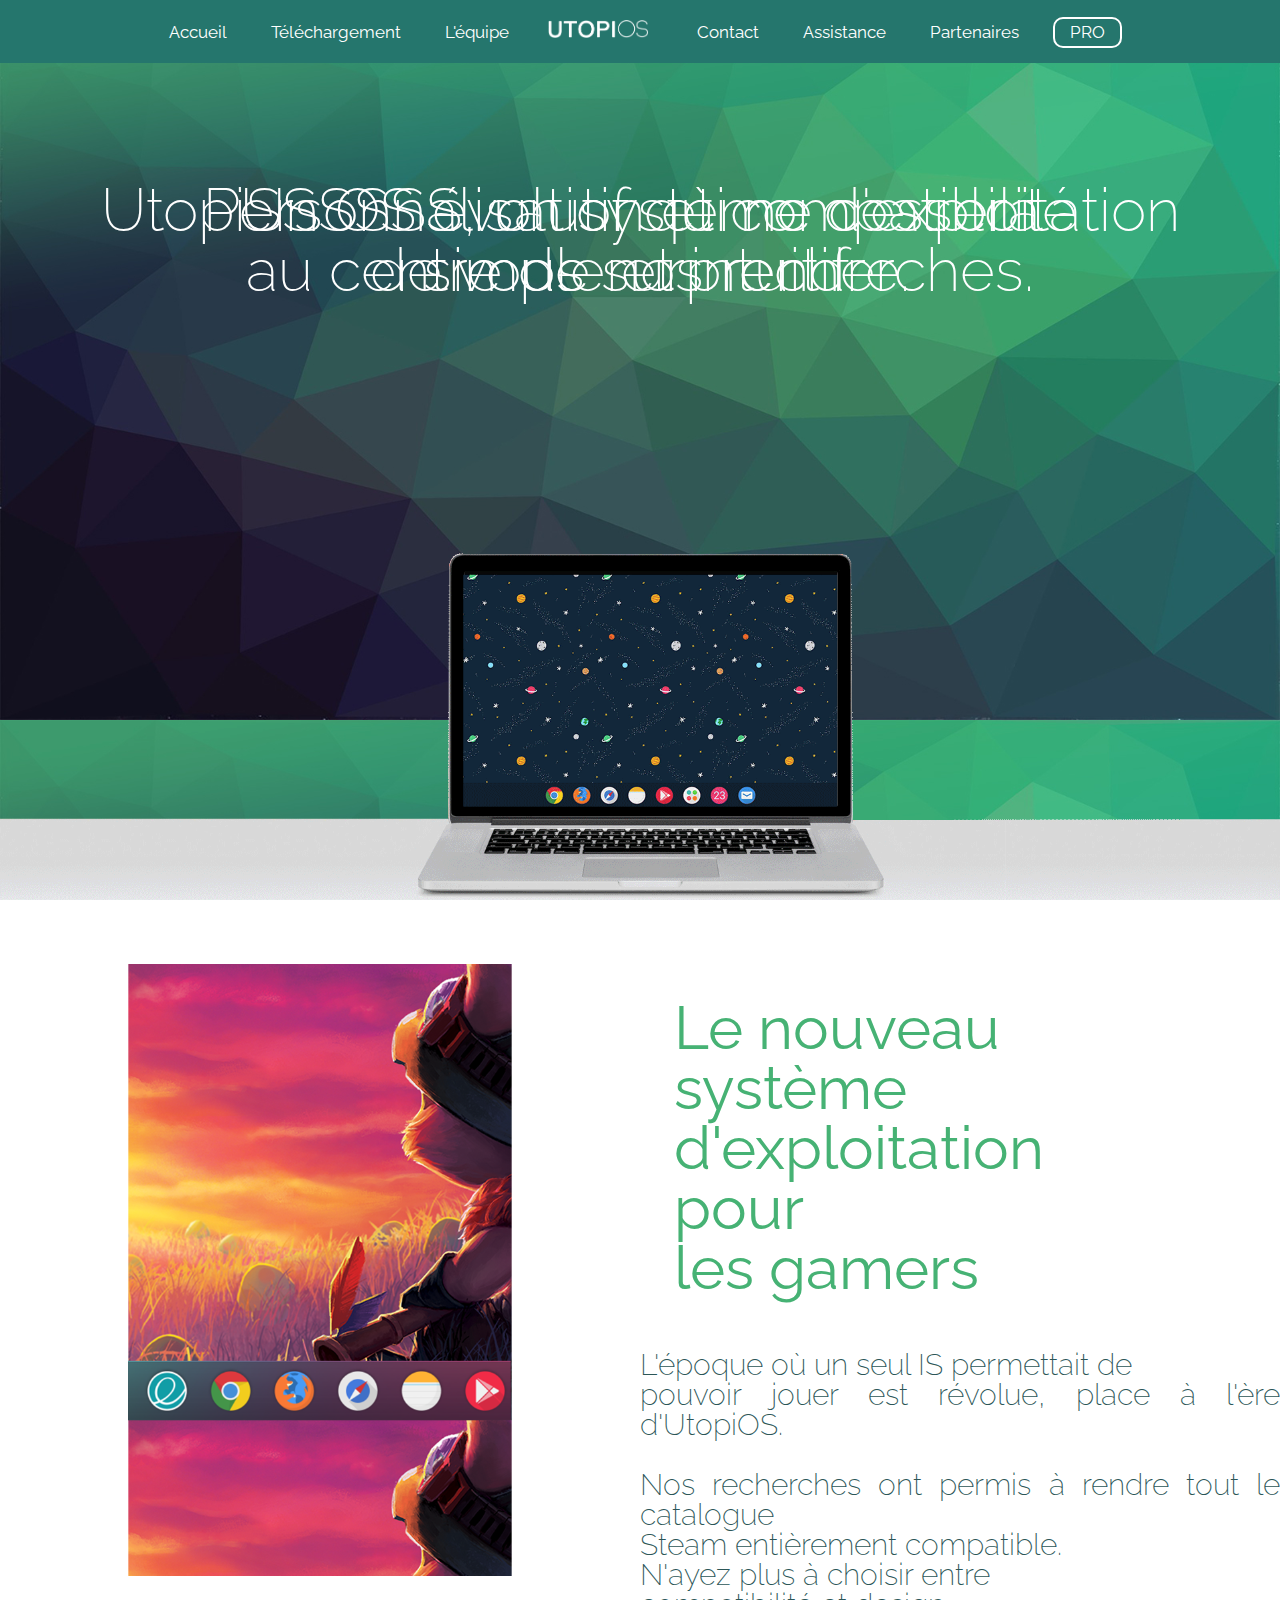
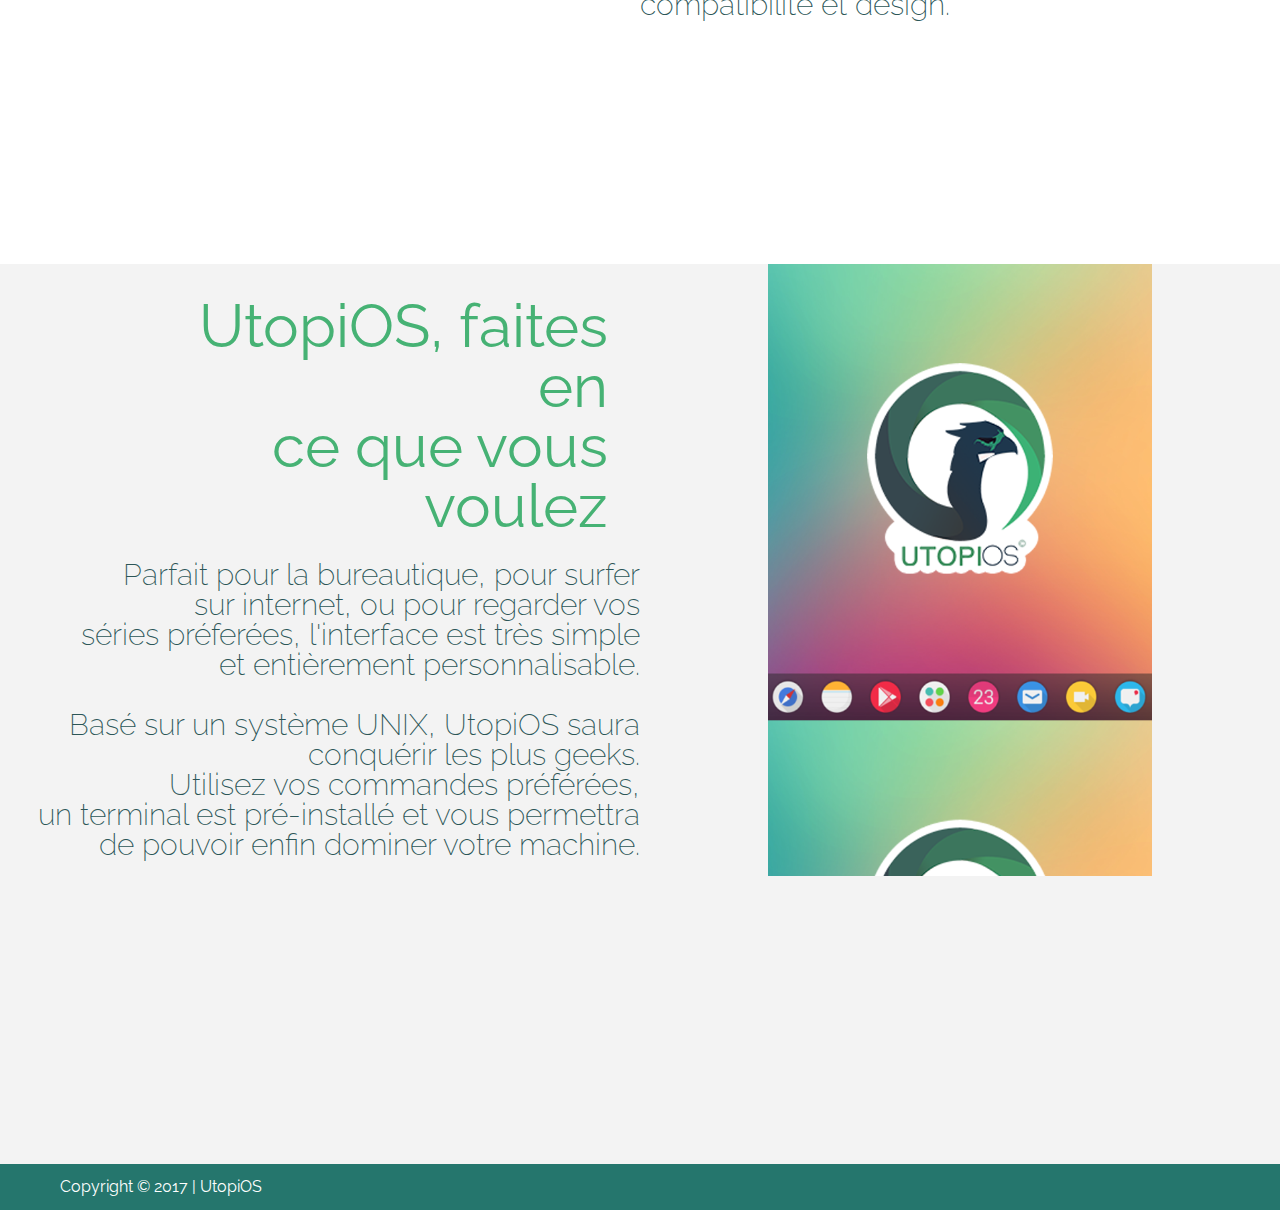
<file: index.html>
<html>
  <head>
    <title>UtopiOS</title>
    <meta charset="utf-8">

    <link rel="icon" type="image/ico" href="../ressources_communes/LogoUtopiOSFav.ico" />

    <link rel="stylesheet" type="text/css" media="all" href="accueil/style.css">

    <link href="https://fonts.googleapis.com/css?family=Raleway:200,400,500,700" rel="stylesheet">
  </head>

<body>


<!-- Menu, il reste collé en haut de la page pendant la navigation -->
<div id="menu">
    <ul>
        <li><a href="index.html">Accueil</a></li>
        <li><a href="telechargement/telechargement.html">Téléchargement</a></li>
        <li><a href="equipe/equipe.html">L'équipe</a></li>
        <a class="logo" href="index.html"><img src="ressources_communes/utopi.png" height="18px" width="100px"></a>
        <li><a href="contact/contact.html">Contact</a></li>
        <li><a href="assistance/assistance.html">Assistance</a></li>
        <li><a href="partenaires/partenaires.html">Partenaires</a></li>
    	<li class="pro"><a href="pro/pro.html">PRO</a></li>
    </ul>
</div>

<div id="bloc1">
        <h1 class="slide-1">UtopiSSSSSS, un système d'exploitation<br>simple et intuitif.</h1>
        <h1 class="slide-2">Personnalisation et compatibilité<br>au centre de nos recherches.</h1>
        <h1 class="slide-3">Un OS évolutif qui ne cessera<br>de vous surprendre.</h1>
    <div id="laptop">
      <img src="accueil/moking.gif" width="100%">
    </div>
</div>



<div id="bloc2">
      <div id="titre1">
          <h1 class="titre">Le nouveau système<br>d'exploitation pour<br>les gamers</h1>
      </div>
      <div id="contenu1">
            <p>L'époque où un seul IS permettait de<br>
              pouvoir jouer est révolue, place à l'ère d'UtopiOS.<br><br>
              Nos recherches ont permis à rendre tout le catalogue<br>
              Steam entièrement compatible.<br>
              N'ayez plus à choisir entre<br>
              compatibilité et design.</p>

      </div>
      <div id="carre1">
      </div>
</div>

<div id="bloc3">
      <div id="titre2">
          <h1 class="titre">UtopiOS, faites en<br>ce que vous voulez</h1>
      </div>
      <div id="carre2">
      </div>
      <div id="contenu2">
        <p>Parfait pour la bureautique, pour surfer<br>
          sur internet, ou pour regarder vos<br>
          séries préferées, l'interface est très simple<br>
          et entièrement personnalisable.<br><br>
          Basé sur un système UNIX, UtopiOS saura<br>
          conquérir les plus geeks.<br>
          Utilisez vos commandes préférées,<br>
          un terminal est pré-installé et vous permettra<br>
          de pouvoir enfin dominer votre machine.</p>
      </div>
</div>

<div id="footer2">
	Copyright © 2017 | UtopiOS
</div>

</body>
</html>
</file>
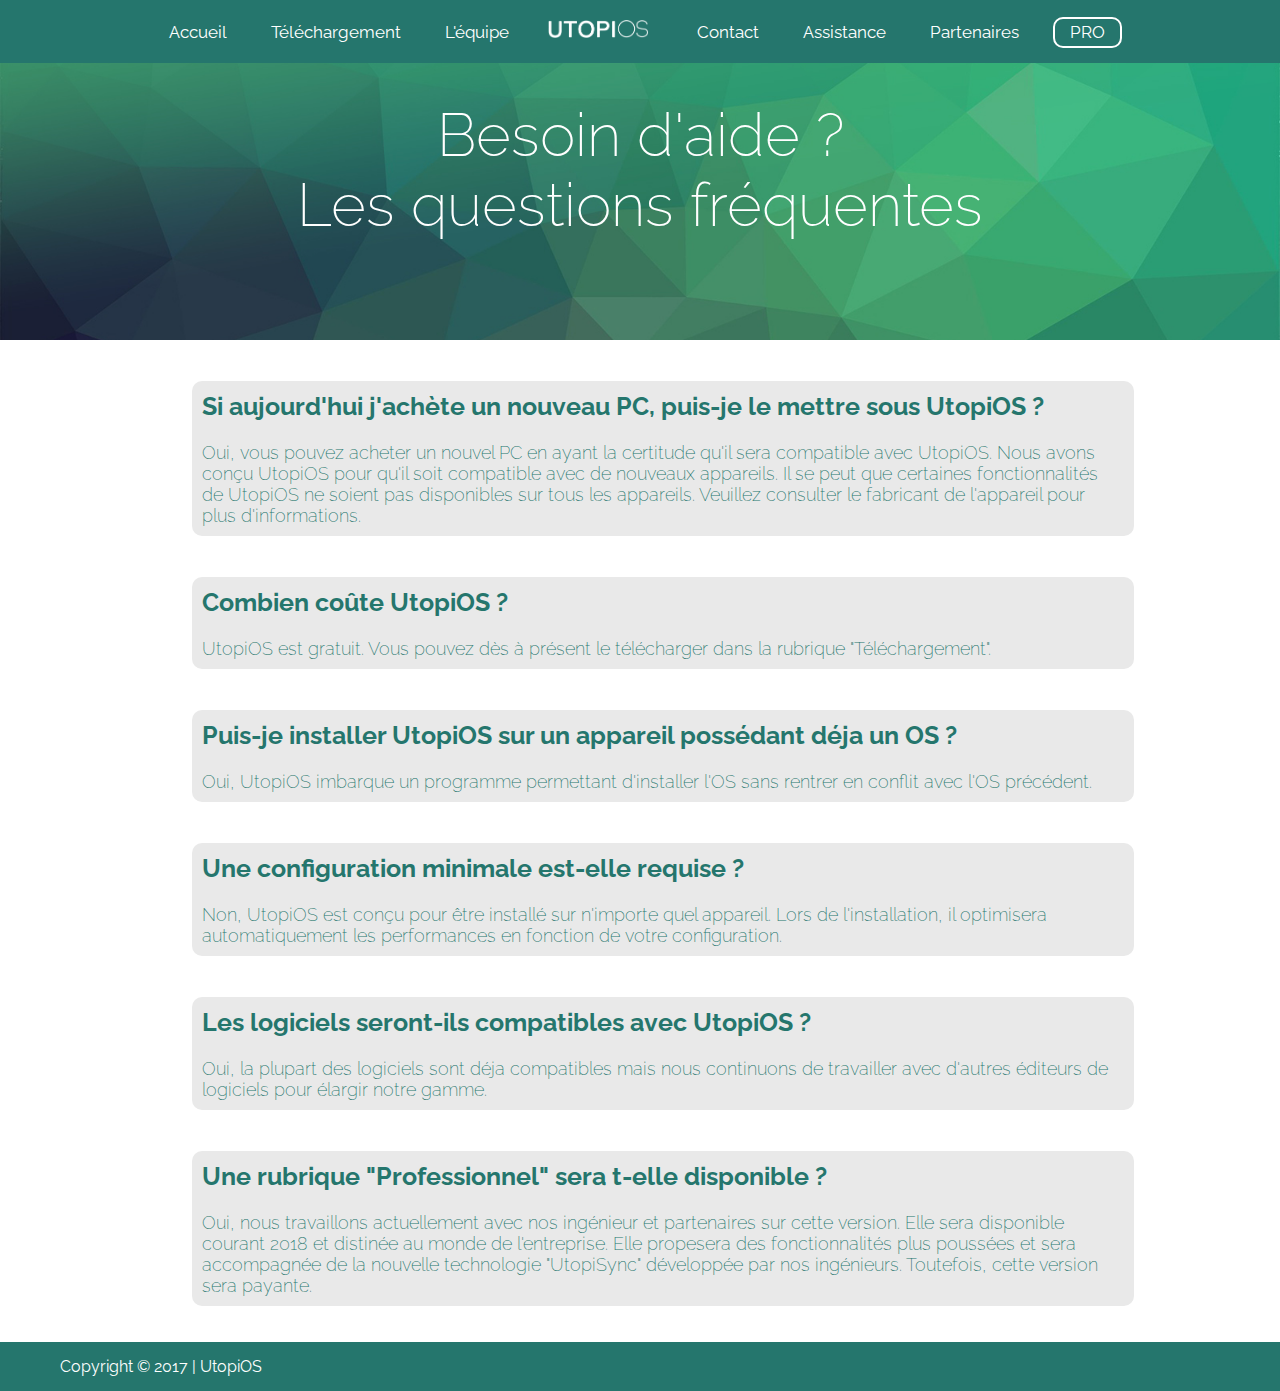
<file: assistance/assistance.html>
<html>
  <head>
    <title>Assistance - UtopiOS</title>
    <meta charset="utf-8">
    <link rel="icon" type="image/ico" href="../ressources_communes/LogoUtopiOSFav.ico" />
    <link rel="stylesheet" type="text/css" media="all" href="style.css">
    <link href="https://fonts.googleapis.com/css?family=Raleway:200,400,500,700" rel="stylesheet">
  </head>

<body>


<!-- Menu, il reste collé en haut de la page pendant la navigation -->
<div id="menu">
    <ul>
        <li><a href="../index.html">Accueil</a></li>
        <li><a href="../telechargement/telechargement.html">Téléchargement</a></li>
        <li><a href="../equipe/equipe.html">L'équipe</a></li>
        <a class="logo" href="../index.html"><img src="../ressources_communes/utopi.png" height="18px" width="100px"></a>
        <li><a href="../contact/contact.html">Contact</a></li>
        <li><a href="../assistance/assistance.html">Assistance</a></li>
        <li><a href="../partenaires/partenaires.html">Partenaires</a></li>
		<li class="pro"><a href="../pro/pro.html">PRO</a></li>
    </ul>
</div>


<div id="titre">
			<h1>Besoin d'aide ?</br>Les questions fréquentes</h1>
</div>


		<div id="question1">
			
				<p class='question'><span class="q">Si aujourd'hui j'achète un nouveau PC, puis-je le mettre sous UtopiOS ?</span></br></br>Oui, vous pouvez acheter un nouvel PC en ayant la certitude qu'il sera compatible avec UtopiOS. Nous avons conçu UtopiOS pour qu'il soit compatible avec de nouveaux appareils. Il se peut que certaines fonctionnalités de UtopiOS ne soient pas disponibles sur tous les appareils. Veuillez consulter le fabricant de l'appareil pour plus d'informations.</p>
				<p class='question'><span class="q">Combien coûte UtopiOS ?</span></br></br>UtopiOS est gratuit. Vous pouvez dès à présent le télécharger dans la rubrique "Téléchargement".</p>
				<p class='question'><span class="q">Puis-je installer UtopiOS sur un appareil possédant déja un OS ?</span></br></br>Oui, UtopiOS imbarque un programme permettant d'installer l'OS sans rentrer en conflit avec l'OS précédent.</p>
				<p class='question'><span class="q">Une configuration minimale est-elle requise ?</span></br></br>Non, UtopiOS est conçu pour être installé sur n'importe quel appareil. Lors de l'installation, il optimisera automatiquement les performances en fonction de votre configuration. </p>
				<p class='question'><span class="q">Les logiciels seront-ils compatibles avec UtopiOS ?</span></br></br>Oui, la plupart des logiciels sont déja compatibles mais nous continuons de travailler avec d'autres éditeurs de logiciels pour élargir notre gamme. </p>
				<p class='question'><span class="q">Une rubrique "Professionnel" sera t-elle disponible ?</span></br></br>Oui, nous travaillons actuellement avec nos ingénieur et partenaires sur cette version. Elle sera disponible courant 2018 et distinée au monde de l'entreprise. Elle propesera des fonctionnalités plus poussées et sera accompagnée de la nouvelle technologie "UtopiSync" développée par nos ingénieurs. Toutefois, cette version sera payante.</p><br /><br />
            
		</div>
      

     <div id="footer">
            Copyright © 2017 | UtopiOS
        </div> 

</body>
</html>
</file>
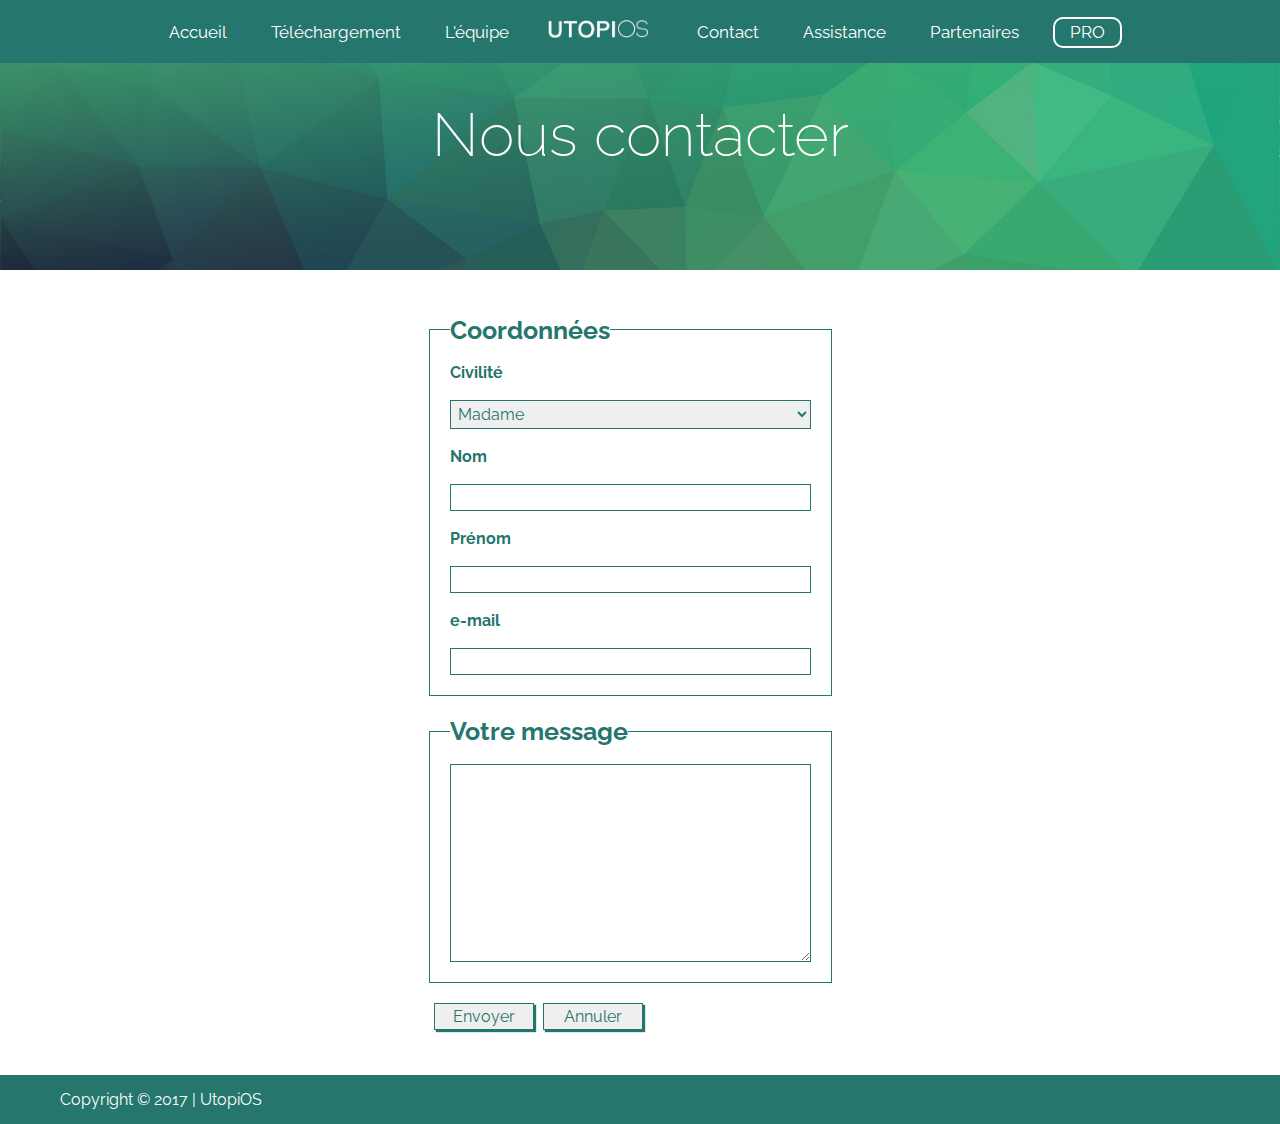
<file: contact/contact.html>
<html>
  <head>
    <title>Contact - UtopiOS</title>
    <meta charset="utf-8">

    <link rel="icon" type="image/ico" href="../ressources_communes/LogoUtopiOSFav.ico" />

    <link rel="stylesheet" type="text/css" media="all" href="../ressources_communes/menu.css">
    <link rel="stylesheet" type="text/css" media="all" href="style.css">

    <link href="https://fonts.googleapis.com/css?family=Raleway:200,400,500,700" rel="stylesheet">
  </head>

<body>


<!-- Menu, il reste collé en haut de la page pendant la navigation -->
<div id="menu">
    <ul>
        <li><a href="../index.html">Accueil</a></li>
        <li><a href="../telechargement/telechargement.html">Téléchargement</a></li>
        <li><a href="../equipe/equipe.html">L'équipe</a></li>
        <a class="logo" href="../index.html"><img src="../ressources_communes/utopi.png" height="18px" width="100px"></a>
        <li><a href="../contact/contact.html">Contact</a></li>
        <li><a href="../assistance/assistance.html">Assistance</a></li>
        <li><a href="../partenaires/partenaires.html">Partenaires</a></li>
    <li class="pro"><a href="../pro/pro.html">PRO</a></li>
    </ul>
</div>
<div id="titre">
			<h1>Nous contacter</h1>
</div>


<!-- Formulaire -->


<div id="formulaire">
<form action="toto.php" method="post" >

<fieldset>
 <legend>Coordonnées</legend>
    <label><strong>Civilité</strong></label><br />
      <select name="civilite">
        <option>Madame</option>
        <option>Monsieur</option>
      </select>
    <label><strong>Nom</strong></label><br /><input type="text" size="40" name="nom" id="nom" />
    <label><strong>Prénom</strong></label><br /><input type="text" size="40" name="prenom" id="prenom" />
	<label><strong>e-mail</strong></label><br /><input type="text" size="40" name="mail" id="mail" />
  	
</fieldset>

<fieldset>
 <legend>Votre message</legend>
 <br />
    <textarea cols="67" rows="10" name="message" id="message"></textarea>
</fieldset>

 <p>
 <input type="button" value="Envoyer" onclick=window.location="envoye.html" >
 <input type="reset" value="Annuler" />
 </p>

</form>

  </div>

	</div>
</div>
<div id="footer2">
	Copyright © 2017 | UtopiOS
</div>
</body>
</html>
</file>
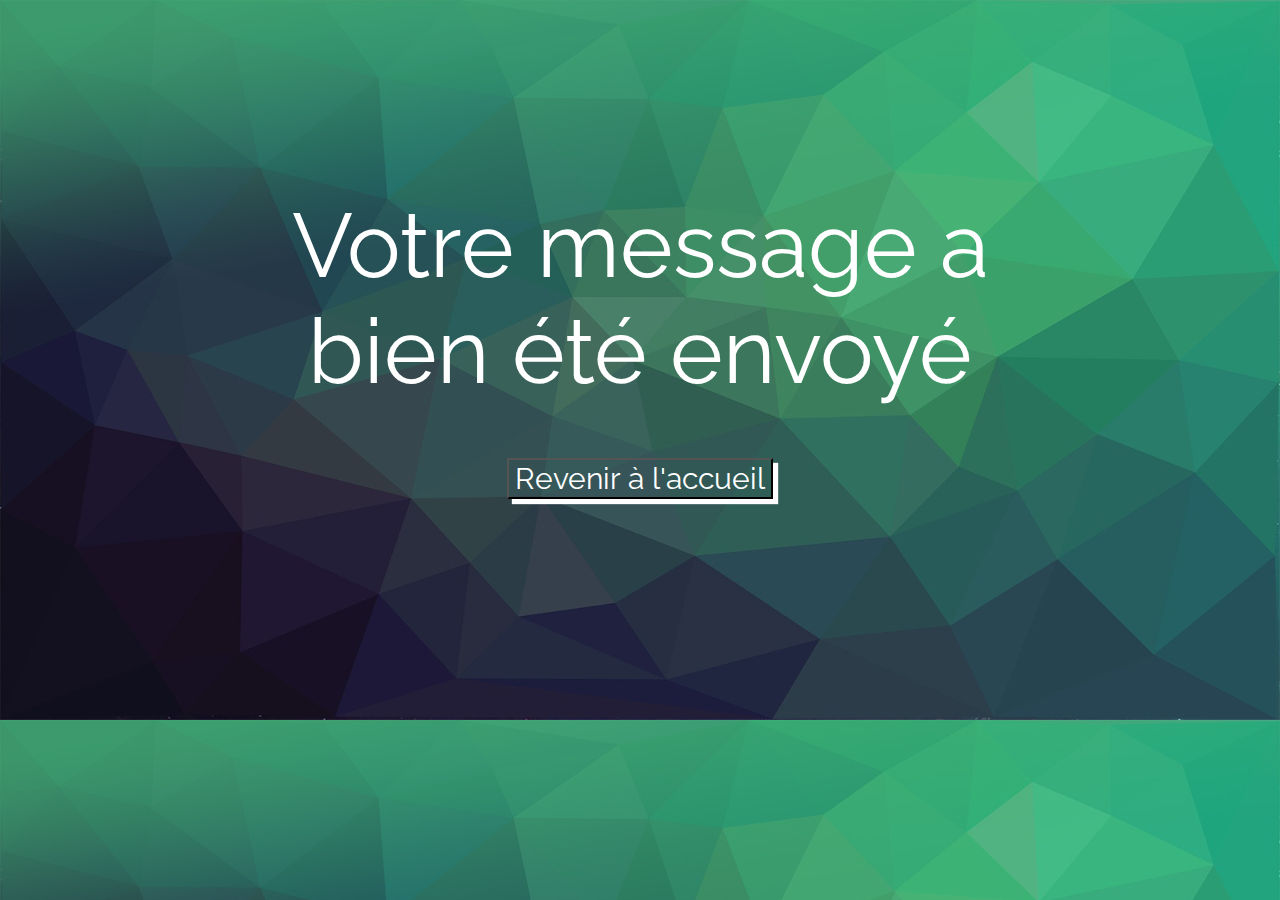
<file: contact/envoye.html>
<html>
  <head>
    <title>Message envoyé!</title>
    <meta charset="utf-8">

    <link rel="icon" type="image/ico" href="../ressources_communes/LogoUtopiOSFav.ico" />

    <link rel="stylesheet" type="text/css" media="all" href="style2.css">

    <link href="https://fonts.googleapis.com/css?family=Raleway:200,400,500,700" rel="stylesheet">
  </head>

<body>

<div id="envoye">
    <h1>Votre message a bien été envoyé</h1><br /><br /><br />
    <input type="button" value="Revenir à l'accueil" onclick=window.location="../accueil/accueil.html" >
</body>
</html>
</file>
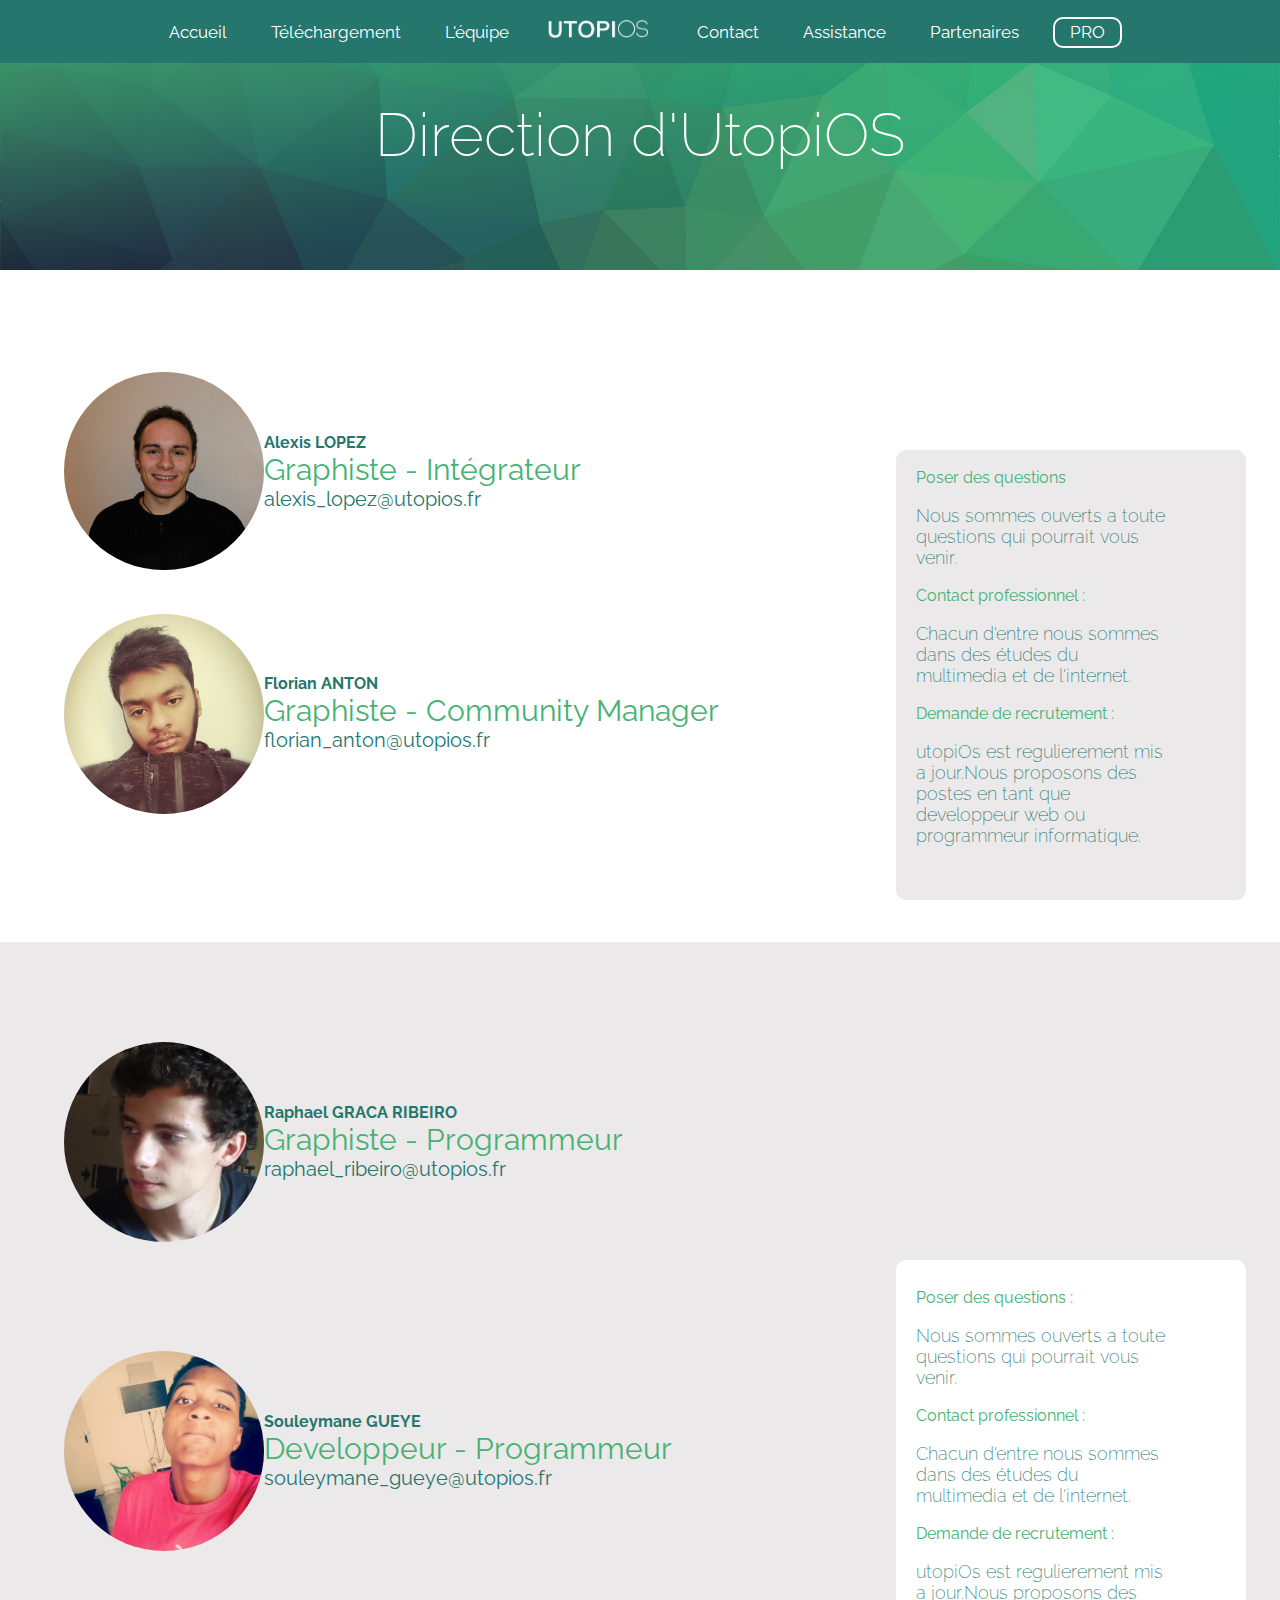
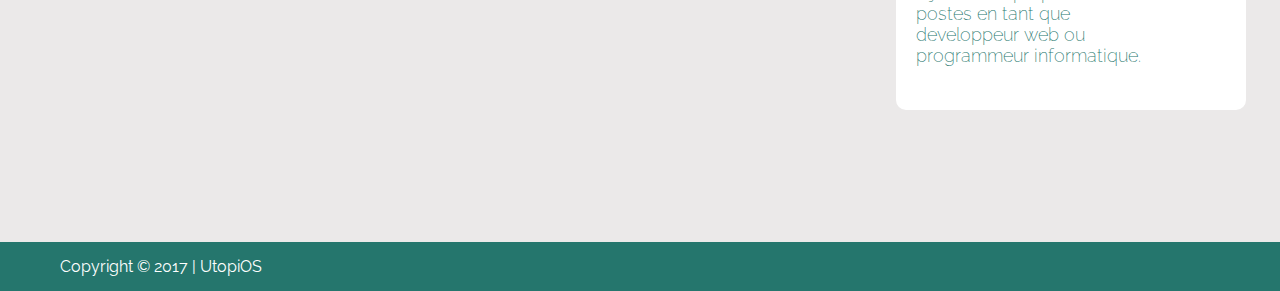
<file: equipe/equipe.html>
<html>
  <head>
    <title>L'équipe - UtopiOS</title>
    <meta charset="utf-8">
    <link rel="icon" type="image/ico" href="../ressources_communes/LogoUtopiOSFav.ico" />
    <link rel="stylesheet" type="text/css" media="all" href="style.css">
    <link href="https://fonts.googleapis.com/css?family=Raleway:200,400,500,700" rel="stylesheet">
  </head>

<body>


<!-- Menu, il reste collé en haut de la page pendant la navigation -->
<div id="menu">
    <ul>
        <li><a href="../index.html">Accueil</a></li>
        <li><a href="../telechargement/telechargement.html">Téléchargement</a></li>
        <li><a href="../equipe/equipe.html">L'équipe</a></li>
        <a class="logo" href="../index.html"><img src="../ressources_communes/utopi.png" height="18px" width="100px"></a>
        <li><a href="../contact/contact.html">Contact</a></li>
        <li><a href="../assistance/assistance.html">Assistance</a></li>
        <li><a href="../partenaires/partenaires.html">Partenaires</a></li>
		<li class="pro"><a href="../pro/pro.html">PRO</a></li>
    </ul>
</div>

<div id="titre">
			<h1>Direction d'UtopiOS</h1>
</div>

<div id='contenu_page'>
		<div id='alexis'>
			<img src="photos/alexis.jpg" width='200' class="photo_membre">
				<div class='presentation'>
					<h1 class='titre_membre'>Alexis LOPEZ</h1>
					<p class='skills'>Graphiste - Intégrateur</p>
					<p class='email'>alexis_lopez@utopios.fr</p>
		    </div>
		</div>
		  <div id='florian'>
				<img src="photos/flo.jpg" width='200' class="photo_membre">
				<div class='presentation'>
				<h1 class='titre_membre'>Florian ANTON</h1>
				<p class='skills'>Graphiste - Community Manager</p>
				<p class='email'>florian_anton@utopios.fr</p>
		  </div>
</div>



		</div>
		<div id='bloc_questions'>
			<div id='contenu_questions'>
			<h1 class='style_couleur'>Poser des questions</h1><br>
			<p>Nous sommes ouverts a toute questions qui pourrait vous venir.</p><br>
			<h1 class='style_couleur'>Contact professionnel :</h1><br>
			<p>Chacun d'entre nous sommes dans des études du multimedia et de l'internet.</p><br>

		    <h1 class='style_couleur'>Demande de recrutement :</h1><br>
			<p>utopiOs est regulierement mis a jour.Nous proposons des postes en tant que developpeur web ou programmeur informatique.</p>
			</div>
		</div>

		</div>

		<div id='contenu2'>

		<div id='membres2'>

		<div id='raffou'>
			<img src="photos/raffou.jpg" width='200' class="photo_membre">
			<div class='presentation'>
			<h1 class='titre_membre'>Raphael GRACA RIBEIRO</h1>
			<p class='skills'>Graphiste - Programmeur</p>
			<p class='email'>raphael_ribeiro@utopios.fr</p>
		    </div>
		</div>
		    <div id='souley'>
			<img src="photos/souley.jpg" width='200' class="photo_membre">
			<div class='presentation'>
			<h1 class='titre_membre'>Souleymane GUEYE</h1>
			<p class='skills'>Developpeur - Programmeur</p>
			<p class="email">souleymane_gueye@utopios.fr</p>
		    </div>
		    </div>
		 </div>

		<div id='bloc_questions2'>

			<div id='contenu_questions2'>
			<h1 class='style_couleur'>Poser des questions :</h1><br>
			<p>Nous sommes ouverts a toute questions qui pourrait vous venir.</p><br>
			<h1 class='style_couleur'>Contact professionnel :</h1><br>
			<p>Chacun d'entre nous sommes dans des études du multimedia et de l'internet.</p><br>

		    <h1 class='style_couleur'>Demande de recrutement :</h1><br>
			<p>utopiOs est regulierement mis a jour.Nous proposons des postes en tant que developpeur web ou programmeur informatique.</p>
			</div>

		</div>


	</div>
</div>
<div id="footer2">
	Copyright © 2017 | UtopiOS
</div>
</body>
</html>
</file>
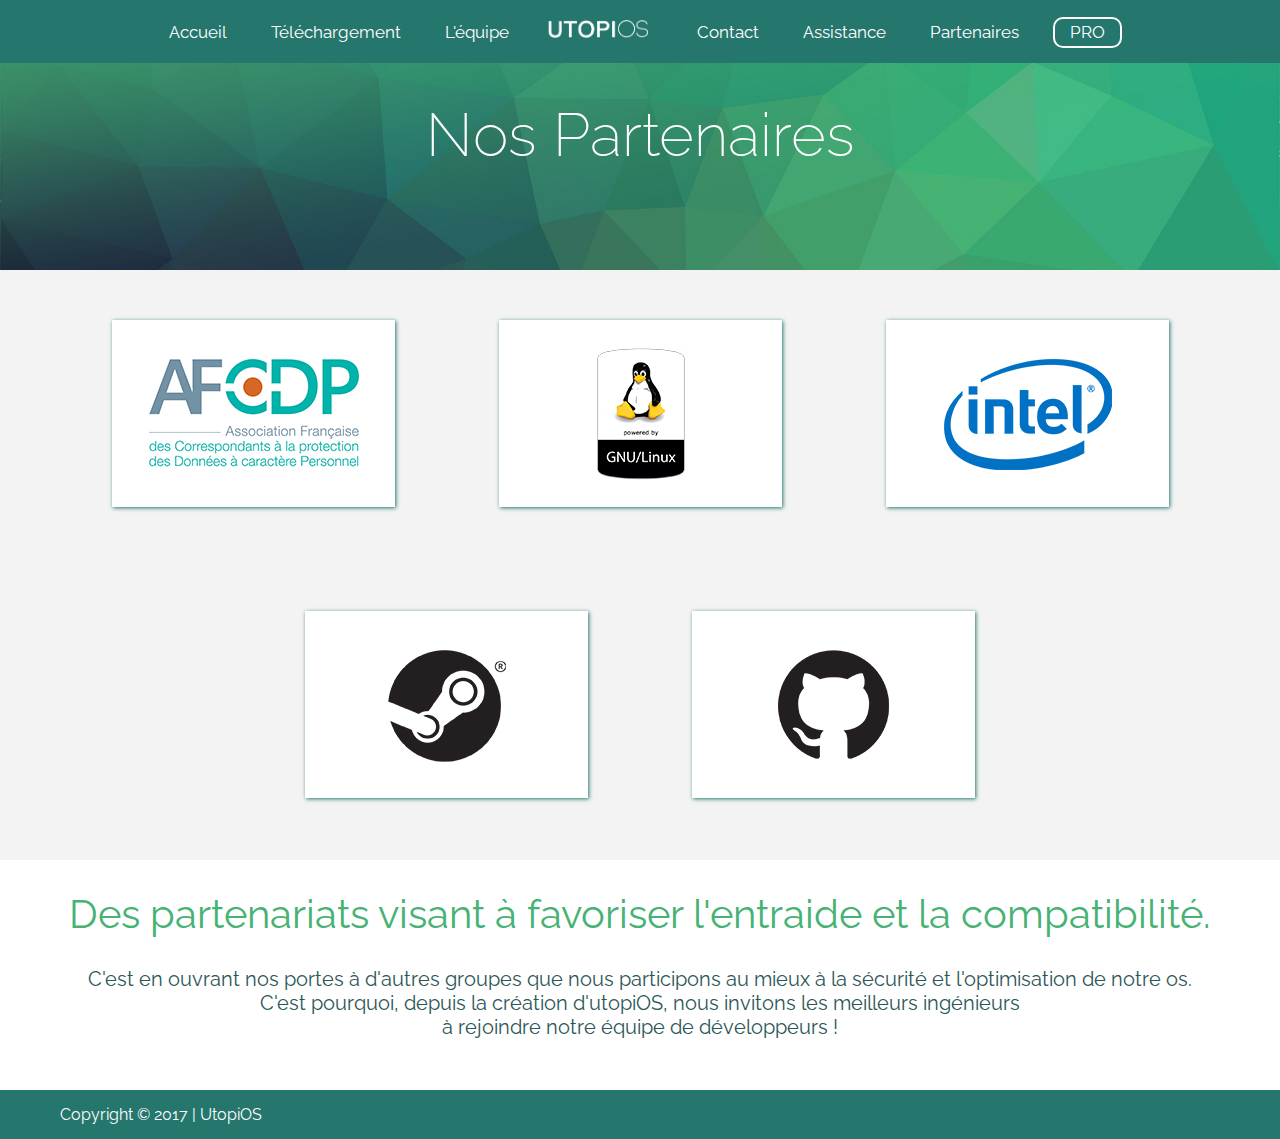
<file: partenaires/partenaires.html>
<html>
  <head>
    <title>Partenaires - UtopiOS</title>
    <meta charset="utf-8">

    <link rel="icon" type="image/ico" href="../ressources_communes/LogoUtopiOSFav.ico" />

    <link rel="stylesheet" type="text/css" media="all" href="../ressources_communes/menu.css">
    <link rel="stylesheet" type="text/css" media="all" href="style.css">

    <link href="https://fonts.googleapis.com/css?family=Raleway:200,400,500,700" rel="stylesheet">
  </head>

<body>


<!-- Menu, il reste collé en haut de la page pendant la navigation -->
<div id="menu">
    <ul>
        <li><a href="../index.html">Accueil</a></li>
        <li><a href="../telechargement/telechargement.html">Téléchargement</a></li>
        <li><a href="../equipe/equipe.html">L'équipe</a></li>
        <a class="logo" href="../index.html"><img src="../ressources_communes/utopi.png" height="18px" width="100px"></a>
        <li><a href="../contact/contact.html">Contact</a></li>
        <li><a href="../assistance/assistance.html">Assistance</a></li>
        <li><a href="../partenaires/partenaires.html">Partenaires</a></li>
    <li class="pro"><a href="../pro/pro.html">PRO</a></li>
    </ul>
</div>

<div id="titre">
			<h1>Nos Partenaires</h1>
</div>

<!-- Partie Partenaires Bloc du haut -->

<div id="contenu_vignette">
<center>
  <p>
    <div class="vignette">
       <a href="http://www.afcdp.net/">
        <img src="images/afcdp-site.png" alt="afcdp">
        <span>Découvir L'association</span>
       </a>
    </div>

    <div class="vignette">
       <a href="http://linuxfr.org/">
         <img src="images/tux-site.png" alt="linux">
         <span>Découvrir<br />Linux</span>
       </a>
    </div>

    <div class="vignette">
       <a href="https://www.intel.fr/content/www/fr/fr/homepage.html">
         <img src="images/intel-site.png" alt="intel">
         <span>Découvrir<br />Intel</span>
       </a>
    </div>
  </p>

  <p>
    <div class="vignette">
      <a href="http://store.steampowered.com/?l=french">
        <img src="images/steam-site.png" alt="steam">
        <span>Découvrir<br />Steam</span>
      </a>
    </div>

    <div class="vignette">
      <a href="https://github.com/">
        <img src="images/git-site.png" alt="partenaire">
        <span>Découvrir<br />GitHub</span>
      </a>
    </div>
  </p>
</center>
</div>

<!-- Partie Partenaires Block du bas -->

<div id="contenu_bloc_du_bas">
  <div id="contenu_text_titre">
    Des partenariats visant à favoriser l'entraide et la compatibilité.
  </div>

  <div id="contenu_text_text">
    C'est en ouvrant nos portes à d'autres groupes que nous participons au mieux à la sécurité et l'optimisation de notre os. <br /> C'est pourquoi, depuis la création d'utopiOS, nous invitons les
    meilleurs ingénieurs <br/> à rejoindre notre équipe de développeurs !
  </div>
</div>

<!-- Footer -->

<div id="footer2">
	Copyright © 2017 | UtopiOS
</div>
</body>
</html>
</file>
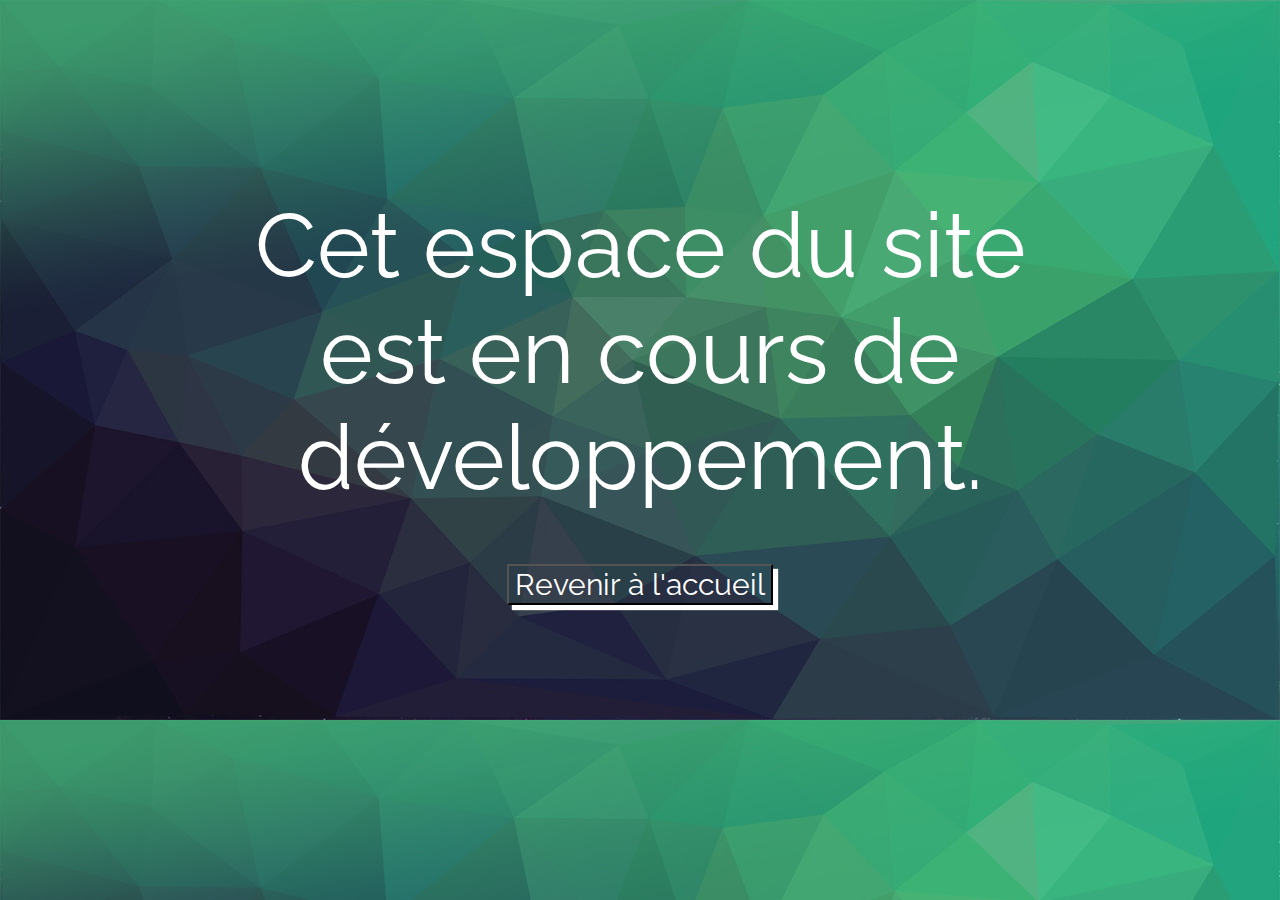
<file: pro/pro.html>
<html>
  <head>
    <title>En cours de développement</title>
    <meta charset="utf-8">

    <link rel="icon" type="image/ico" href="../ressources_communes/LogoUtopiOSFav.ico" />

    <link rel="stylesheet" type="text/css" media="all" href="style.css">

    <link href="https://fonts.googleapis.com/css?family=Raleway:200,400,500,700" rel="stylesheet">
  </head>

<body>

<div id="envoye">
    <h1>Cet espace du site est en cours de développement.</h1><br /><br /><br />
    <input type="button" value="Revenir à l'accueil" onclick=window.location="../index.html" >
</body>
</html>
</file>
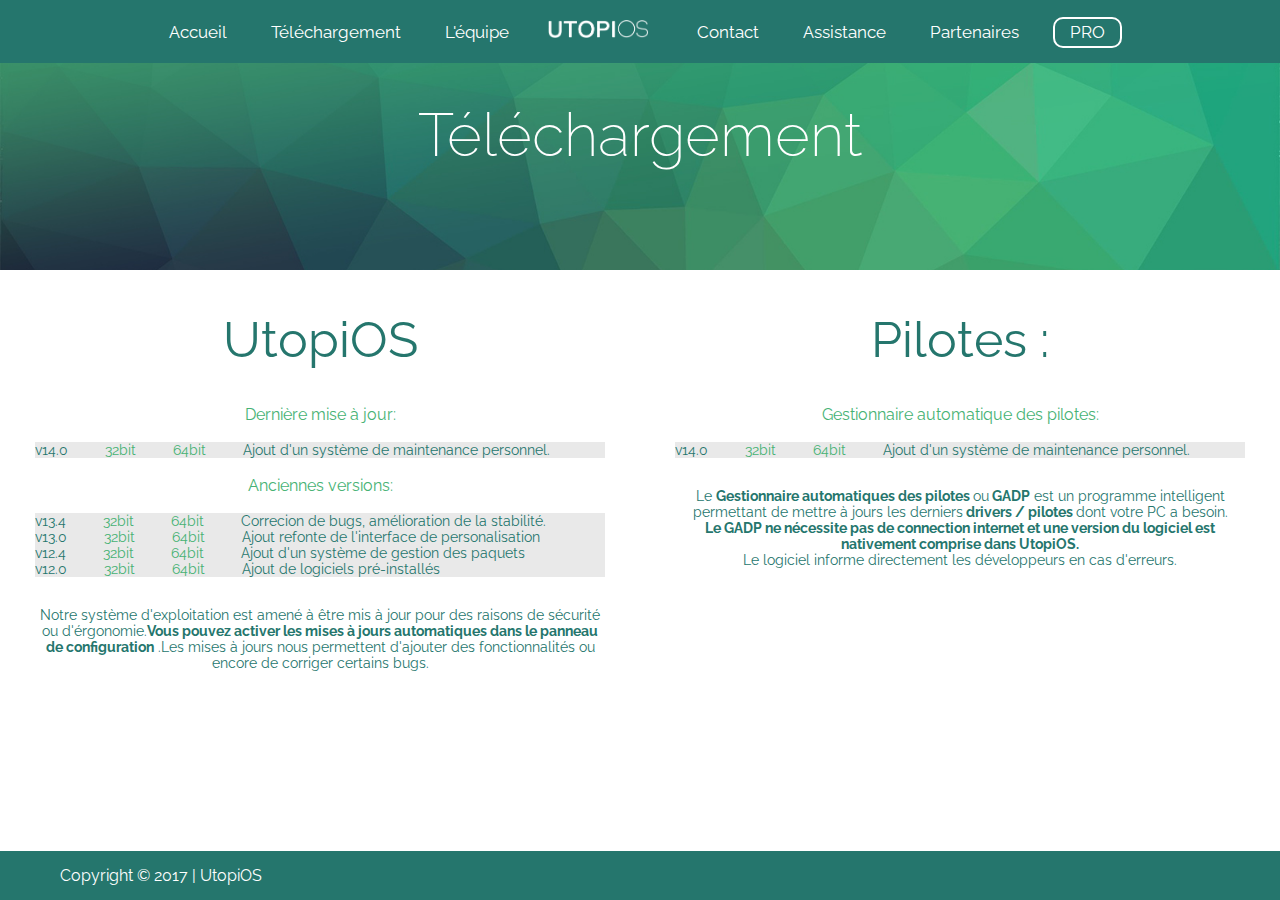
<file: telechargement/telechargement.html>
<html>
  <head>
    <title>Téléchargement - UtopiOS</title>
    <meta charset="utf-8">
    <link rel="icon" type="image/ico" href="../ressources_communes/LogoUtopiOSFav.ico" />
    <link rel="stylesheet" type="text/css" media="all" href="style.css">
    <link href="https://fonts.googleapis.com/css?family=Raleway:200,400,500,700" rel="stylesheet">
  </head>

<body>


<!-- Menu, il reste collé en haut de la page pendant la navigation -->
<div id="menu">
    <ul>
        <li><a href="../index.html">Accueil</a></li>
        <li><a href="../telechargement/telechargement.html">Téléchargement</a></li>
        <li><a href="../equipe/equipe.html">L'équipe</a></li>
        <a class="logo" href="../index.html"><img src="../ressources_communes/utopi.png" height="18px" width="100px"></a>
        <li><a href="../contact/contact.html">Contact</a></li>
        <li><a href="../assistance/assistance.html">Assistance</a></li>
        <li><a href="../partenaires/partenaires.html">Partenaires</a></li>
		<li class="pro"><a href="../pro/pro.html">PRO</a></li>
    </ul>
</div>
<div id="titre">
			<h1>Téléchargement</h1>
</div>


		<section>

		<div id='utopios' align='center'>
			<p class='titre_centrer'>UtopiOS</p><br><br>
			<h3 class='update_gestion'>Dernière mise à jour:</h3><br>
				<p class='update_gris'><span>v14.0 <a href="https://www.mediafire.com/file/i6w95j7xlvfq2ek/utopiOS_32bit.iso"> 32bit</a> <a href="https://www.mediafire.com/file/g1d1wr2rmo6s9pb/utopiOS_64bit.iso"> 64bit</a> Ajout</span> d'un système de maintenance personnel.</p><br>
			<h3 class="update_gestion">Anciennes versions:</h3><br>
				<p class='update_gris'><span>v13.4 <a href="https://www.mediafire.com/file/i6w95j7xlvfq2ek/utopiOS_32bit.iso"> 32bit</a> <a href="https://www.mediafire.com/file/g1d1wr2rmo6s9pb/utopiOS_64bit.iso"> 64bit</a> Correcion</span> de bugs, amélioration de la stabilité.</p>
				<p class='update_gris'><span>v13.0 <a href="https://www.mediafire.com/file/i6w95j7xlvfq2ek/utopiOS_32bit.iso"> 32bit</a> <a href="https://www.mediafire.com/file/g1d1wr2rmo6s9pb/utopiOS_64bit.iso"> 64bit</a> Ajout</span> refonte de l'interface de personalisation</p>
				<p class='update_gris'><span>v12.4 <a href="https://www.mediafire.com/file/i6w95j7xlvfq2ek/utopiOS_32bit.iso"> 32bit</a> <a href="https://www.mediafire.com/file/g1d1wr2rmo6s9pb/utopiOS_64bit.iso"> 64bit</a> Ajout</span> d'un système de gestion des paquets</p>
				<p class='update_gris'><span>v12.0 <a href="https://www.mediafire.com/file/i6w95j7xlvfq2ek/utopiOS_32bit.iso"> 32bit</a> <a href="https://www.mediafire.com/file/g1d1wr2rmo6s9pb/utopiOS_64bit.iso"> 64bit</a> Ajout</span> de logiciels pré-installés</p>

			<p class='description_update'>Notre système d'exploitation est amené à être mis à jour pour des raisons de sécurité ou d'érgonomie.<strong>Vous pouvez activer les mises à jours automatiques dans le panneau de configuration</strong>
        .Les mises à jours nous permettent d'ajouter des fonctionnalités ou encore de corriger certains bugs.</p>

		</div>

		<div id='pilotes' align='center'>
				<p class='titre_centrer'>Pilotes :</p><br><br>
				<h3 class='update_gestion'>Gestionnaire automatique des pilotes:</h3><br>
					<p class='update_gris'><span>v14.0 <a href="https://www.mediafire.com/file/i6w95j7xlvfq2ek/utopiOS_32bit.iso"> 32bit</a> <a href="https://www.mediafire.com/file/g1d1wr2rmo6s9pb/utopiOS_64bit.iso"> 64bit</a> Ajout</span> d'un système de maintenance personnel.</p>
				<p class='description_update'>Le <strong>Gestionnaire automatiques des pilotes </strong>ou<strong> GADP</strong> est un programme intelligent permettant de mettre à jours les derniers<strong> drivers / pilotes </strong>dont votre PC a besoin.<br>
				<strong>Le GADP ne nécessite pas de connection internet et une version du logiciel est nativement comprise dans UtopiOS.</strong><br>
				Le logiciel informe directement les développeurs en cas d'erreurs.</p>
		</div>
	</section>
	</div>
	<div id="footer2">
		Copyright © 2017 | UtopiOS
	</div>
</body>
</html>
</file>
<file: accueil/style.css>
@charset "utf-8";
/*
Theme Name: Webchronique
Theme URI: http://www.npcmedia.fr
Version: 1.6
Description: Design by <a href="http://www.npcmedia.fr">NPC MEDIA Création</a>.
Ce theme est protege par les droits d'auteurs.
Author: NPC MEDIA Création
Author URI: http://www.npcmedia.fr
*/
/*-------------------------------------*/
/*------------[STYLES RESET]-----------*/
/*-------------------------------------*/
html, body, div, span, applet, object, iframe,h1, h2, h3, h4, h5, h6, p, blockquote, pre,a, abbr,
acronym, address, big, cite, code,del, dfn, em, font, img, ins, kbd, q, s, samp,small, strike,
strong, sub, sup, tt, var,b, u, i, center, dl, dt, dd, ol, ul, li,fieldset, form, label,
legend,table, caption, tbody, tfoot, thead, tr, th, td
{ margin: 0; padding: 0; border: 0; outline: 0; font-size: 100%;
vertical-align: baseline; }
body { line-height: 1; }
blockquote, q { quotes: none; }
blockquote:before, blockquote:after,q:before, q:after
{ content: ''; content: none; }
:focus { outline: 0; }
ins { text-decoration: none; }
del { text-decoration: line-through; }
table { border-collapse: collapse; border-spacing: 0; }


/* Défini Abril Fatface pour toutes les balises h2, h3 */
h2,h3,h1{font-family: 'Raleway', sans-serif; font-weight: 400;}

/* Défini Open Sans pour toutes les balises p, a, h1 */
p {font-family: 'Raleway', sans-serif; font-size: 30px; font-weight: 200;}

/* Menu */


#menu {
	position: fixed;
    width: 100%;
    z-index: 10;
	  }
        a{
			text-decoration: none;
			color: white;
			font-family:'Raleway', sans-serif;
			display:block;
		 }     
	    a:hover{color: #46b274}
        li{
			font-size: 17px;
			margin: 15px;
			padding-left:10px;
			line-height: 100%;
			display: inline-block;
          }
        .logo{
			margin: 20px;
			display: inline-block;
			  }

		.pro{
			border-width:2px;
			border-style:solid;
			border-color:white;
			padding-left:15px;
			padding-right:15px;
			padding-top:5px;
			padding-bottom:5px;
			border-radius: 10px;
			}

        ul{
			text-align: center;
			list-style-type: none;
			background-color: #25766d;
			padding-right: auto;
		  }	  

/* Premier Bloc */


#bloc1 {text-align: center;
        background-image: url("../ressources_communes/aurore.jpg");
        background-size: 100% auto;
        width: 100%;
        height: 100%;}

/*SLIDER*/
                .slide-1,
                .slide-2,
                .slide-3 {text-align: center;
                          font-weight: 200;
                          font-family: font-family: 'Raleway', sans-serif;
                          font-size: 60px;
                          position: absolute;
                          top:20%;
                          width: 100%;
                          color: white;
                        	animation-duration: 20s;
                        	animation-timing-function: ease-in-out;
                        	animation-iteration-count: infinite;}

                .slide-1{animation-name: anim-1;}
                .slide-2{animation-name: anim-2;}
                .slide-3{animation-name: anim-3;}

                @keyframes anim-1 {0%, 8.3% {opacity: 0; }
                                  8.3%,25% {opacity: 1; }
                                  33.33%, 100% {opacity: 0; }}

                @keyframes anim-2 {0%, 33.33% {opacity: 0; }
                                  41.63%, 58.29% {opacity: 1; }
                                  66.66%, 100% {opacity: 0; }}

                @keyframes anim-3 {0%, 66.66% {opacity: 0; }
                                  74.96%, 91.62% {opacity: 1; }
                                  100% {opacity: 0; }}
/*FIN SLIDER*/

            #laptop {position: absolute;
                    bottom: 0;
                    z-index: 1;}


/* Deuxième bloc */

#bloc2 {background-color:white;
        width: 100%;
        height: 100%;}

.titre {font-size: 60px;
        font-family: 'Raleway', sans-serif;
        padding: 6%;
        color: #46b274;}

            #titre1 {text-align: left;
                    position: absolute;
                    left: 50%;}

            #carre1 {margin-right: 50%;
                      margin-left: 10%;
                      margin-top: 5%;
                      background-image: url("carre1.png");
                      background-size: 100% auto;
                      width: 30%;
                      height: 68%;}

            #contenu1 {text-align: left;
                    font-weight:400;
                    color: #2c5657;
                    text-align:justify;
                    position:absolute;
                    left: 50%;
                    top: 150%;}

/* Troisème bloc */


  #bloc3 {background-color: #f3f3f3;
          width: 100%;
          height: 100%;}

          #titre2 {text-align: right;
                  position: absolute;
                  right: 50%;}

          #carre2 {margin-right: 10%;
                    margin-left: 60%;
                    margin-top: 0%;
                    background-image: url("carre2.png");
                    background-size: 100% auto;
                    width: 30%;
                    height: 68%;}

          #contenu2 {text-align: right;
                    font-weight:400;
                    color: #2c5657;
                    position:absolute;
                    right: 50%;
                    top: 240%;}


/* Footer */


#footer2{
    color: white;
    font-family: 'Raleway', sans-serif;
    padding: 15px;
    padding-left: 60px;
    background-color: #25766d;
}


/* Polices utilisées : */

font-family: 'Abril Fatface', cursive;
font-family: 'Open Sans', sans-serif;
font-family: 'Helvetica Neue LT Std';
font-family: 'Raleway', sans-serif;
</file>
<file: assistance/style.css>
html, body, div, span, applet, object, iframe,h1, h2, h3, h4, h5, h6, p, blockquote, pre,a, abbr,
acronym, address, big, cite, code,del, dfn, em, font, img, ins, kbd, q, s, samp,small, strike,
strong, sub, sup, tt, var,b, u, i, center, dl, dt, dd, ol, ul, li,fieldset, form, label,
legend,table, caption, tbody, tfoot, thead, tr, th, td
{ margin: 0; padding: 0; border: 0; outline: 0; font-size: 100%;
vertical-align: baseline; }


h2,h3,h1{font-family: 'Raleway', sans-serif; font-weight: 200;}

p {font-family: 'Raleway', sans-serif; font-size: 18px; font-weight: 200; color: #25766d;}

#contenu1{
  background-color:#ebe9e9;
  height: 100%;
  width: 100%;
}
/* Menu */
#menu {
  position: fixed;
    width: 100%;
    z-index: 10;
    }
        a{
      text-decoration: none;
      color: white;
      font-family:'Raleway', sans-serif;
      display:block;
     }     
      a:hover{color: #46b274}
        li{
      font-size: 17px;
      margin: 15px;
      padding-left:10px;
      line-height: 100%;
      display: inline-block;
          }
        .logo{
      margin: 20px;
      display: inline-block;
        }

    .pro{
      border-width:2px;
      border-style:solid;
      border-color:white;
      padding-left:15px;
      padding-right:15px;
      padding-top:5px;
      padding-bottom:5px;
      border-radius: 10px;
      }

        ul{
      text-align: center;
      list-style-type: none;
      background-color: #25766d;
      padding-right: auto;
      }  

 /* Fin menu */
      
#titre{
    padding:100px;
    text-align:center;
    font-size: 60px;
    background-image: url("../ressources_communes/aurore.jpg");
    background-size: 100% auto;
    color:white;
      }

.question{
  background-color:#e9e9e9;
  width:90%;
  height: auto;
  font-weight: 200;
  margin-top: 4%;
  border-radius: 10px;
  padding: 10px;
}
.q{
  font-size: 25px;
  font-weight: 700;
  color: #25766d;
}
#question1{
  margin-left: 15%;
  margin-right: 5%;
}


/* footer */

#footer{color: white;
    font-family: 'Raleway', sans-serif;
    padding: 15px;
    padding-left: 60px;
    background-color: #25766d;
}
</file>
<file: ressources_communes/menu.css>
html, body, div, span, applet, object, iframe,h1, h2, h3, h4, h5, h6, p, blockquote, pre,a, abbr,
acronym, address, big, cite, code,del, dfn, em, font, img, ins, kbd, q, s, samp,small, strike,
strong, sub, sup, tt, var,b, u, i, center, dl, dt, dd, ol, ul, li,fieldset, form, label,
legend,table, caption, tbody, tfoot, thead, tr, th, td
{ margin: 0; padding: 0; border: 0; outline: 0; font-size: 100%;
vertical-align: baseline; }

/* Défini Abril Fatface pour toutes les balises h2, h3 */
h2,h3,h1{font-family: 'Raleway', sans-serif; font-weight: 200;}

/* Défini Open Sans pour toutes les balises p, a, h1 */
p {font-family: 'Raleway', sans-serif; font-size: 14px; font-weight: 200; color: #25766d;}

/* Menu */

#menu {position: fixed;
        width: 100%;
        z-index: 10;}

        a{text-decoration: none;
          color: white;
          font-family:'Raleway', sans-serif;
          display:block;}
            a:hover{color: #46b274}

        li{font-size: 17px;
          margin: 15px;
          padding-right: 20px;
          line-height: 100%;
          display: inline-block;}

          .logo{margin: 20px;
          display: inline-block;}

        ul{text-align: center;
          list-style-type: none;
          background-color: #25766d;
          padding-right: 3%;}



#footer2{
    color: white;
    font-family: 'Raleway', sans-serif;
    padding: 15px;
    padding-left: 60px;
    background-color: #25766d;
}
</file>
<file: contact/style.css>
html, body, div, span, applet, object, iframe,h1, h2, h3, h4, h5, h6, p, blockquote, pre,a, abbr,
acronym, address, big, cite, code,del, dfn, em, font, img, ins, kbd, q, s, samp,small, strike,
strong, sub, sup, tt, var,b, u, i, center, dl, dt, dd, ol, ul, li,fieldset, form, label,
legend,table, caption, tbody, tfoot, thead, tr, th, td
{ margin: 0; padding: 0; border: 0; outline: 0; font-size: 100%;
vertical-align: baseline; }


h2,h3,h1{font-family: 'Raleway', sans-serif; font-weight: 200;}
label, textarea, input, option, button, select{font-family: 'Raleway', sans-serif; font-weight: 400; font-size: 16px; color: #25766d}
 legend{font-family: 'Raleway', sans-serif; font-weight: 700; font-size: 25px; color: #25766d}
p {font-family: 'Raleway', sans-serif; font-size: 14px; font-weight: 200; color: #25766d;}

#contenu1{
  background-color:#ebe9e9;
  height: 100%;
  width: 100%;
}
/* Menu */
#menu {
  position: fixed;
    width: 100%;
    z-index: 10;
    }
        a{
      text-decoration: none;
      color: white;
      font-family:'Raleway', sans-serif;
      display:block;
     }     
      a:hover{color: #46b274}
        li{
      font-size: 17px;
      margin: 15px;
      padding-left:10px;
      line-height: 100%;
      display: inline-block;
          }
        .logo{
      margin: 20px;
      display: inline-block;
        }

    .pro{
      border-width:2px;
      border-style:solid;
      border-color:white;
      padding-left:15px;
      padding-right:15px;
      padding-top:5px;
      padding-bottom:5px;
      border-radius: 10px;
      }

        ul{
      text-align: center;
      list-style-type: none;
      background-color: #25766d;
      padding-right: auto;
      }  

 /* Fin menu */

  
#titre{
    padding:100px;
    text-align:center;
    font-size: 60px;
    background-image: url("../ressources_communes/aurore.jpg");
    background-size: 100% auto;
    color:white;
      }

      
/* FORMULAIRE */ 

#formulaire {padding-left: 30%;}

form {
 padding:5%;
 width:45%;
 }
fieldset {
 padding:0 20px 20px 20px;
 margin-bottom:5%;
 border:1px solid #25766d;
 }

label {
 margin-top:5%;
 display:block;
 }


input, textarea, select {
 padding:3px;
 border:1px solid #25766d;
 width:100%;
 }

input[type=button], input[type=reset] {
 width:100px;
 margin-left:5px;
 box-shadow:2px 2px 1px #25766d;
 cursor:pointer;
 }



/* footer */

 #footer2{
    color: white;
    font-family: 'Raleway', sans-serif;
    padding: 15px;
    padding-left: 60px;
    background-color: #25766d;
}
</file>
<file: contact/style2.css>
html, body, div, span, applet, object, iframe,h1, h2, h3, h4, h5, h6, p, blockquote, pre,a, abbr,
acronym, address, big, cite, code,del, dfn, em, font, img, ins, kbd, q, s, samp,small, strike,
strong, sub, sup, tt, var,b, u, i, center, dl, dt, dd, ol, ul, li,fieldset, form, label,
legend,table, caption, tbody, tfoot, thead, tr, th, td
{ margin: 0; padding: 0; border: 0; outline: 0; font-size: 100%;
vertical-align: baseline; }


h1{font-family: 'Raleway', sans-serif; font-weight: 400;font-size: 90px;}

input{
  font-family: 'Raleway', sans-serif; 
  font-weight: 400;
  font-size: 30px; 
  color: white; 
  background-color: transparent;
  box-shadow:5px 5px 1px white;
}

body{ background-image: url("../ressources_communes/aurore.jpg");
    background-attachment:fixed;
    background-size: 100% auto;}
#envoye{
    padding:15%;
    text-align:center;
    color:white;
}
</file>
<file: equipe/style.css>
html, body, div, span, applet, object, iframe,h1, h2, h3, h4, h5, h6, p, blockquote, pre,a, abbr,
acronym, address, big, cite, code,del, dfn, em, font, img, ins, kbd, q, s, samp,small, strike,
strong, sub, sup, tt, var,b, u, i, center, dl, dt, dd, ol, ul, li,fieldset, form, label,
legend,table, caption, tbody, tfoot, thead, tr, th, td
{ margin: 0; padding: 0; border: 0; outline: 0; font-size: 100%;
vertical-align: baseline; }

/* Défini Abril Fatface pour toutes les balises h2, h3 */
h2,h3,h1{font-family: 'Raleway', sans-serif; font-weight: 200;}

/* Défini Open Sans pour toutes les balises p, a, h1 */
p {font-family: 'Raleway', sans-serif; font-size: 18px; font-weight: 200; color: #25766d;}

#contenu1{
  background-color:#ebe9e9;
  height: 100%;
  width: 100%;
}

/* Menu */
#menu {
  position: fixed;
    width: 100%;
    z-index: 10;
    }
        a{
      text-decoration: none;
      color: white;
      font-family:'Raleway', sans-serif;
      display:block;
     }     
      a:hover{color: #46b274}
        li{
      font-size: 17px;
      margin: 15px;
      padding-left:10px;
      line-height: 100%;
      display: inline-block;
          }
        .logo{
      margin: 20px;
      display: inline-block;
        }

    .pro{
      border-width:2px;
      border-style:solid;
      border-color:white;
      padding-left:15px;
      padding-right:15px;
      padding-top:5px;
      padding-bottom:5px;
      border-radius: 10px;
      }

        ul{
      text-align: center;
      list-style-type: none;
      background-color: #25766d;
      padding-right: auto;
      }  

 /* Fin menu */
      
#titre{
    padding:100px;
    text-align:center;
    font-size: 60px;
    background-image: url("../ressources_communes/aurore.jpg");
    background-size: 100% auto;
    color:white;
      }

	
  #bloc_questions{
  	position:absolute;
  	top: 50%;
  	background-color:#ebe9e9;
  	height:450px;
	width:350px;
  	border-radius:10px;
  	margin-left:70%;

  }
  #contenu_questions{
  	position:absolute;
  	top: 55%;
  	padding-left: 20px;
  	padding-top: 20px;
  	width:250px;
    margin-top:-250px;


  }
.style_couleur{
	color:#46b274;
  font-weight: 400;
}
.photo_membre{
  float:left;
  border-radius:200px;
}
#alexis{
  margin-left:5%;
  margin-top:8%;
}
.titre_membre{
  padding-top: 5%;
  padding-left: 15%;
  color:#25766d;
  font-weight: 700;
}
.skills{
  color:#46b274;
    padding-left: 15%;
  font-weight: 400;
  font-size: 30px;
}
.email{
  color:#25766d ;
    padding-left: 15%;
  font-size: 20px;
  font-weight: 400;
}
#florian{
  margin-top:8%;
  margin-left:5%;
}

#contenu2{
  background-color:#ebe9e9;
  margin-top:170px;
  height:100%;
}
#raffou{
  padding-top:100px;
  margin-top:190px;
  margin-left:5%;
}

#souley{
  margin-top:170px;
  margin-left:5%;
}

#membres2{

}
#contenu_questions2{
	position: absolute;
	top: 60%;
    padding-left: 20px;
    padding-top: 20px;
    width:250px;
    margin-top:-75%;

}
#bloc_questions2{
	position: absolute;
	top: 140%;
    height:450px;
    background-color:white;
    width:350px;
    border-radius:10px;
    margin-left:70%;
}

#footer2{
    color: white;
    font-family: 'Raleway', sans-serif;
    padding: 15px;
    padding-left: 60px;
    background-color: #25766d;
}
</file>
<file: partenaires/style.css>
html, body, div, span, applet, object, iframe,h1, h2, h3, h4, h5, h6, p, blockquote, pre,a, abbr,
acronym, address, big, cite, code,del, dfn, em, font, img, ins, kbd, q, s, samp,small, strike,
strong, sub, sup, tt, var,b, u, i, center, dl, dt, dd, ol, ul, li,fieldset, form, label,
legend,table, caption, tbody, tfoot, thead, tr, th, td
{ margin: 0; padding: 0; border: 0; outline: 0; font-size: 100%;
vertical-align: baseline; }


h2,h3,h1{font-family: 'Raleway', sans-serif; font-weight: 200;}
label, textarea, input, option, button, select{font-family: 'Raleway', sans-serif; font-weight: 400; font-size: 16px; color: #25766d}
 legend{font-family: 'Raleway', sans-serif; font-weight: 700; font-size: 25px; color: #25766d}
p {font-family: 'Raleway', sans-serif; font-size: 14px; font-weight: 200; color: #25766d;}

/* Menu et Header */

#contenu1{
  background-color:#ebe9e9;
  height: 100%;
  width: 100%;
}

/* Menu */
#menu {
  position: fixed;
    width: 100%;
    z-index: 10;
    }
        a{
      text-decoration: none;
      color: white;
      font-family:'Raleway', sans-serif;
      display:block;
     }     
      a:hover{color: #46b274}
        li{
      font-size: 17px;
      margin: 15px;
      padding-left:10px;
      line-height: 100%;
      display: inline-block;
          }
        .logo{
      margin: 20px;
      display: inline-block;
        }

    .pro{
      border-width:2px;
      border-style:solid;
      border-color:white;
      padding-left:15px;
      padding-right:15px;
      padding-top:5px;
      padding-bottom:5px;
      border-radius: 10px;
      }

        ul{
      text-align: center;
      list-style-type: none;
      background-color: #25766d;
      padding-right: auto;
      }  

 /* Fin menu */
      
  
#titre{
    padding:100px;
    text-align:center;
    font-size: 60px;
    background-image: url("../ressources_communes/aurore.jpg");
    background-size: 100% auto;
    color:white;
      }

/* Contenu de la page : Partenaires */

/* Bloc du haut Première Partie */

#contenu_vignette {
  background-color: #f3f3f3;
  height: 590px;
  width: 100%;
}

.vignette {
  width: 283px;
  height: 187px;
  text-align: center;
  margin: 50px;
  box-shadow: 1px 1px 4px 0px #25766d;
  overflow: hidden;
  display: inline-block;
}

.vignette span {
  font-family:'Arial';
  font-size: 30px;
  padding-top: 65px;
  color: white;
  background-color: #25766d;
  width: 283px;
  height: 188px;
  display: block;
  position: relative;
  opacity: 0.8;
}

.vignette:hover span {
  margin-top: -188px;
  transition: 1s;
}

/* Bloc du bas Deuxième Partie */

#contenu_bloc_du_bas {
  width: 100%;
  height: 200px;
  background-color: #ffffff;
}

#contenu_text_titre {
  font-size: 40px;
  color: #46b274;
  font-family:  'Raleway', sans-serif;
  text-align: center;
  margin-top: 30px;
}

#contenu_text_text {
  font-size: 20px;
  color: #2c5657;
  font-family:  'Raleway', sans-serif;
  text-align: center;
  margin-top: 30px;
}

/* Footer */

#footer2{
    color: white;
    font-family: 'Raleway', sans-serif;
    padding: 15px;
    padding-left: 60px;
    background-color: #25766d;
}
</file>
<file: pro/style.css>
html, body, div, span, applet, object, iframe,h1, h2, h3, h4, h5, h6, p, blockquote, pre,a, abbr,
acronym, address, big, cite, code,del, dfn, em, font, img, ins, kbd, q, s, samp,small, strike,
strong, sub, sup, tt, var,b, u, i, center, dl, dt, dd, ol, ul, li,fieldset, form, label,
legend,table, caption, tbody, tfoot, thead, tr, th, td
{ margin: 0; padding: 0; border: 0; outline: 0; font-size: 100%;
vertical-align: baseline; }


h1{font-family: 'Raleway', sans-serif; font-weight: 400;font-size: 90px;}

input{
  font-family: 'Raleway', sans-serif; 
  font-weight: 400;
  font-size: 30px; 
  color: white; 
  background-color: transparent;
  box-shadow:5px 5px 1px white;
}

body{ background-image: url("../ressources_communes/aurore.jpg");
    background-attachment:fixed;
    background-size: 100% auto;}
#envoye{
    padding:15%;
    text-align:center;
    color:white;
}
</file>
<file: telechargement/style.css>
html, body, div, span, applet, object, iframe,h1, h2, h3, h4, h5, h6, p, blockquote, pre,a, abbr,
acronym, address, big, cite, code,del, dfn, em, font, img, ins, kbd, q, s, samp,small, strike,
strong, sub, sup, tt, var,b, u, i, center, dl, dt, dd, ol, ul, li,fieldset, form, label,
legend,table, caption, tbody, tfoot, thead, tr, th, td
{ margin: 0; padding: 0; border: 0; outline: 0; font-size: 100%;
vertical-align: baseline; }
/* Défini Abril Fatface pour toutes les balises h2, h3 */
h2,h3,h1{font-family: 'Raleway', sans-serif; font-weight: 200;}

/* Défini Open Sans pour toutes les balises p, a, h1 */
p {font-family: 'Raleway', sans-serif; font-size: 14px; font-weight: 400; color: #25766d;}



/* Menu */
#menu {
  position: fixed;
    width: 100%;
    z-index: 10;
    }
        a{
      text-decoration: none;
      color: white;
      font-family:'Raleway', sans-serif;
      display:block;
     }     
      a:hover{color: #46b274}
        li{
      font-size: 17px;
      margin: 15px;
      padding-left:10px;
      line-height: 100%;
      display: inline-block;
          }
        .logo{
      margin: 20px;
      display: inline-block;
        }

    .pro{
      border-width:2px;
      border-style:solid;
      border-color:white;
      padding-left:15px;
      padding-right:15px;
      padding-top:5px;
      padding-bottom:5px;
      border-radius: 10px;
      }

        ul{
      text-align: center;
      list-style-type: none;
      background-color: #25766d;
      padding-right: auto;
      }  

 /* Fin menu */
      
  
#titre{
    padding:100px;
    text-align:center;
    font-size: 60px;
    background-image: url("../ressources_communes/aurore.jpg");
    background-size: 100% auto;
    color:white;
      }
	
section{
  display:flex;
  height:470px;
}
#utopios{
  width:50%;
}

#utopios a{
  color: #46b274;
  margin: 0;
  padding: 0;
  display: inline-block;
}

#utopios a:hover{
  color: gray;
}

#pilotes{
  width:50%;
}

#pilotes a{
  color: #46b274;
  margin: 0;
  padding: 0;
  display: inline-block;
}

#pilotes   a:hover{
  color: gray;
}

.titre_centrer{

  padding-top:40px;
  color:#25766d;
  font-size: 50px;

}

h3{
  color: #6f334d;
}
span{
  word-spacing: 33px;
}
.update_gestion{
  color: #46b274;
  font-weight:400;
          }

.update_gris{
  text-align: left;
  background-color:#e9e9e9;
  width:570px;
}

.update_foncer{
  background-color:#d9d9d9;
  width:570px;
}
.update_gris_clair{
  background-color:#fcfcfc;
  width:570px;
}
.description_update{
  margin-top:30px;
width:570px;
}

#footer2{position: fixed;
  bottom: 0;
  width: 100%;
    color: white;
    font-family: 'Raleway', sans-serif;
    padding: 15px;
    padding-left: 60px;
    background-color: #25766d;
}
</file>
